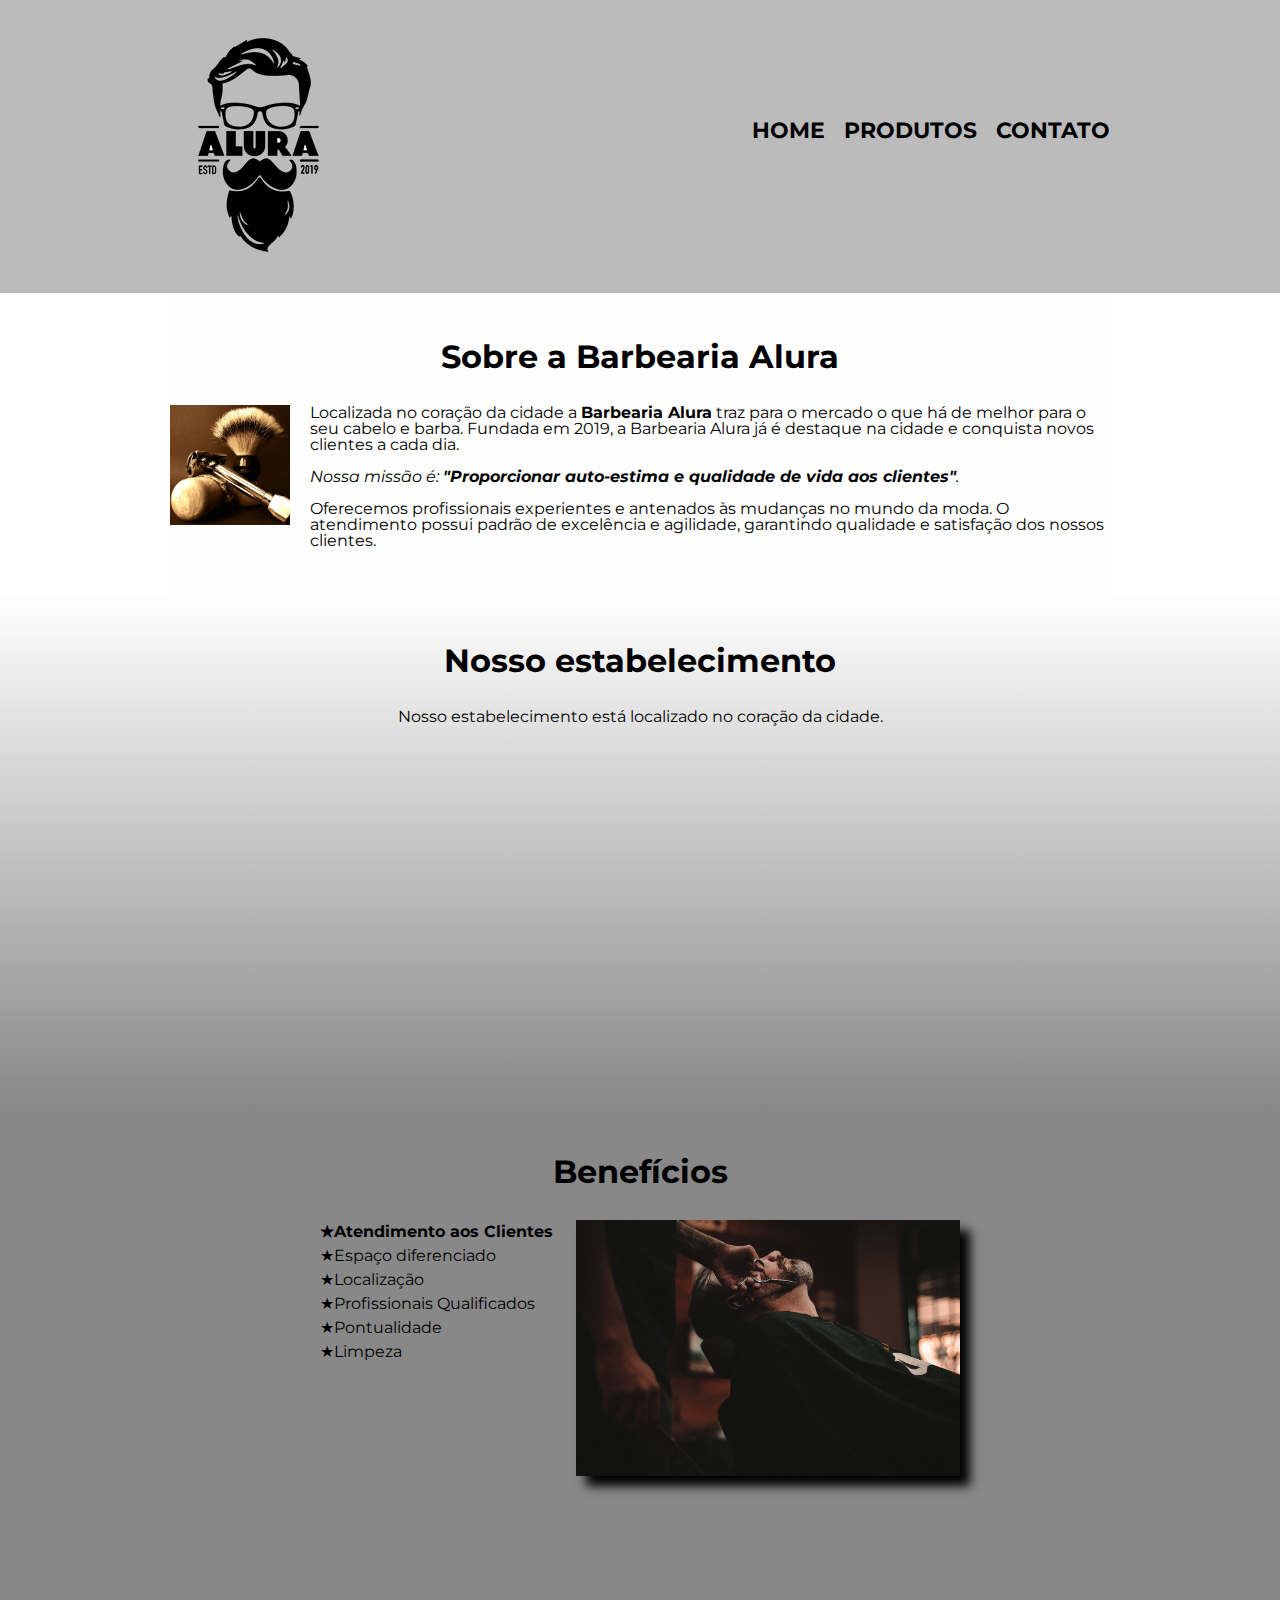
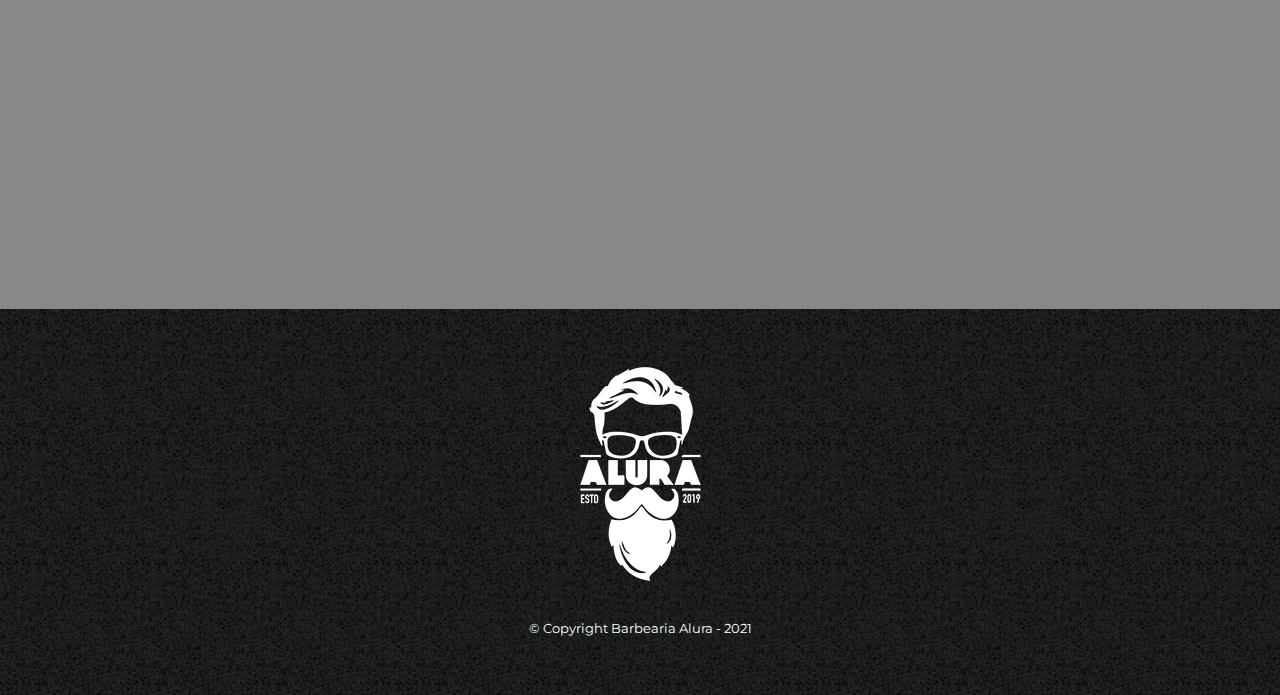
<file: index.html>
<!DOCTYPE html>
<html>
	<head>
		<meta charset="UTF-8">
		<meta name="viewport" content="width=device-width">
		<title>Barbearia Alura</title>

		<link rel="stylesheet" href="reset.css">
		<link rel="stylesheet" href="style.css">
		<link rel="preconnect" href="https://fonts.googleapis.com">
		<link rel="preconnect" href="https://fonts.gstatic.com" crossorigin>
		<link href="https://fonts.googleapis.com/css2?family=Montserrat:wght@300&display=swap" rel="stylesheet">
	</head>
	<body>
		<header>
				<div class="caixa">
					<h1><img src="logo.png"></h1>

					<nav>
						<ul>
							<li><a href="index.html">Home</a></li>
							<li><a href="produtos.html">Produtos</a></li>
							<li><a href="contato.html">Contato</a></li>
						</ul>
					</nav>
				</div>
		</header>

		
		<main>
			<section class="principal">
				<h2 class="titulo-principal">Sobre a Barbearia Alura</h2>

				<img class="utensilios" src="utensilios.jpg" alt="Utensilios de um barbeiro">
				<p>Localizada no coração da cidade a <strong>Barbearia Alura</strong> traz para o mercado o que há de melhor para o seu cabelo e barba. Fundada em 2019, a Barbearia Alura já é destaque na cidade e conquista novos clientes a cada dia.</p><br>

				<p id="missao"><em>Nossa missão é: <strong class="em-strong">"Proporcionar auto-estima e qualidade de vida aos clientes"</strong>.</em></p><br>

				<p>Oferecemos profissionais experientes e antenados às mudanças no mundo da moda. O atendimento possui padrão de excelência e agilidade, garantindo qualidade e satisfação dos nossos clientes. </p>
			</section>
			
			<section class="mapa">
				
				<h3 class="titulo-principal">Nosso estabelecimento</h3>
				<p>Nosso estabelecimento está localizado no coração da cidade.</p>

				<div class="mapa-conteudo">
					<iframe src="https://www.google.com/maps/embed?pb=!1m18!1m12!1m3!1d117032.27655636102!2d-46.73479531510424!3d-23.559152555984266!2m3!1f0!2f0!3f0!3m2!1i1024!2i768!4f13.1!3m3!1m2!1s0x94ce5a2b2ed7f3a1%3A0xab35da2f5ca62674!2sCaelum%20-%20Escola%20de%20Tecnologia!5e0!3m2!1spt-BR!2sbr!4v1639871370034!5m2!1spt-BR!2sbr" width="100%" height="300" style="border:0;" allowfullscreen="" loading="lazy"></iframe>
				</div>

			</section>

			<section class="beneficios">
				<h3 class="titulo-principal">Benefícios</h3>

				<div class="conteudo-beneficios">
					<ul class="lista-beneficios">
						<li class="itens">Atendimento aos Clientes</li>
						<li class="itens">Espaço diferenciado</li>
						<li class="itens">Localização</li>
						<li class="itens">Profissionais Qualificados</li>
						<li class="itens">Pontualidade</li>
						<li class="itens">Limpeza</li>
					</ul><img src="beneficios.jpg" class="imagem-beneficios">
				</div>

				<div class="video">
					<iframe width="100%" height="315" src="https://www.youtube.com/embed/wcVVXUV0YUY" title="YouTube video player" frameborder="0" allow="accelerometer; autoplay; clipboard-write; encrypted-media; gyroscope; picture-in-picture" allowfullscreen></iframe>
				</div>
			</section>
		</main>

		<footer>
			<img src="logo-branco.png">
			<p class="copyright">&copy; Copyright Barbearia Alura - 2021
		</footer>
	</body>
</html>
</file>
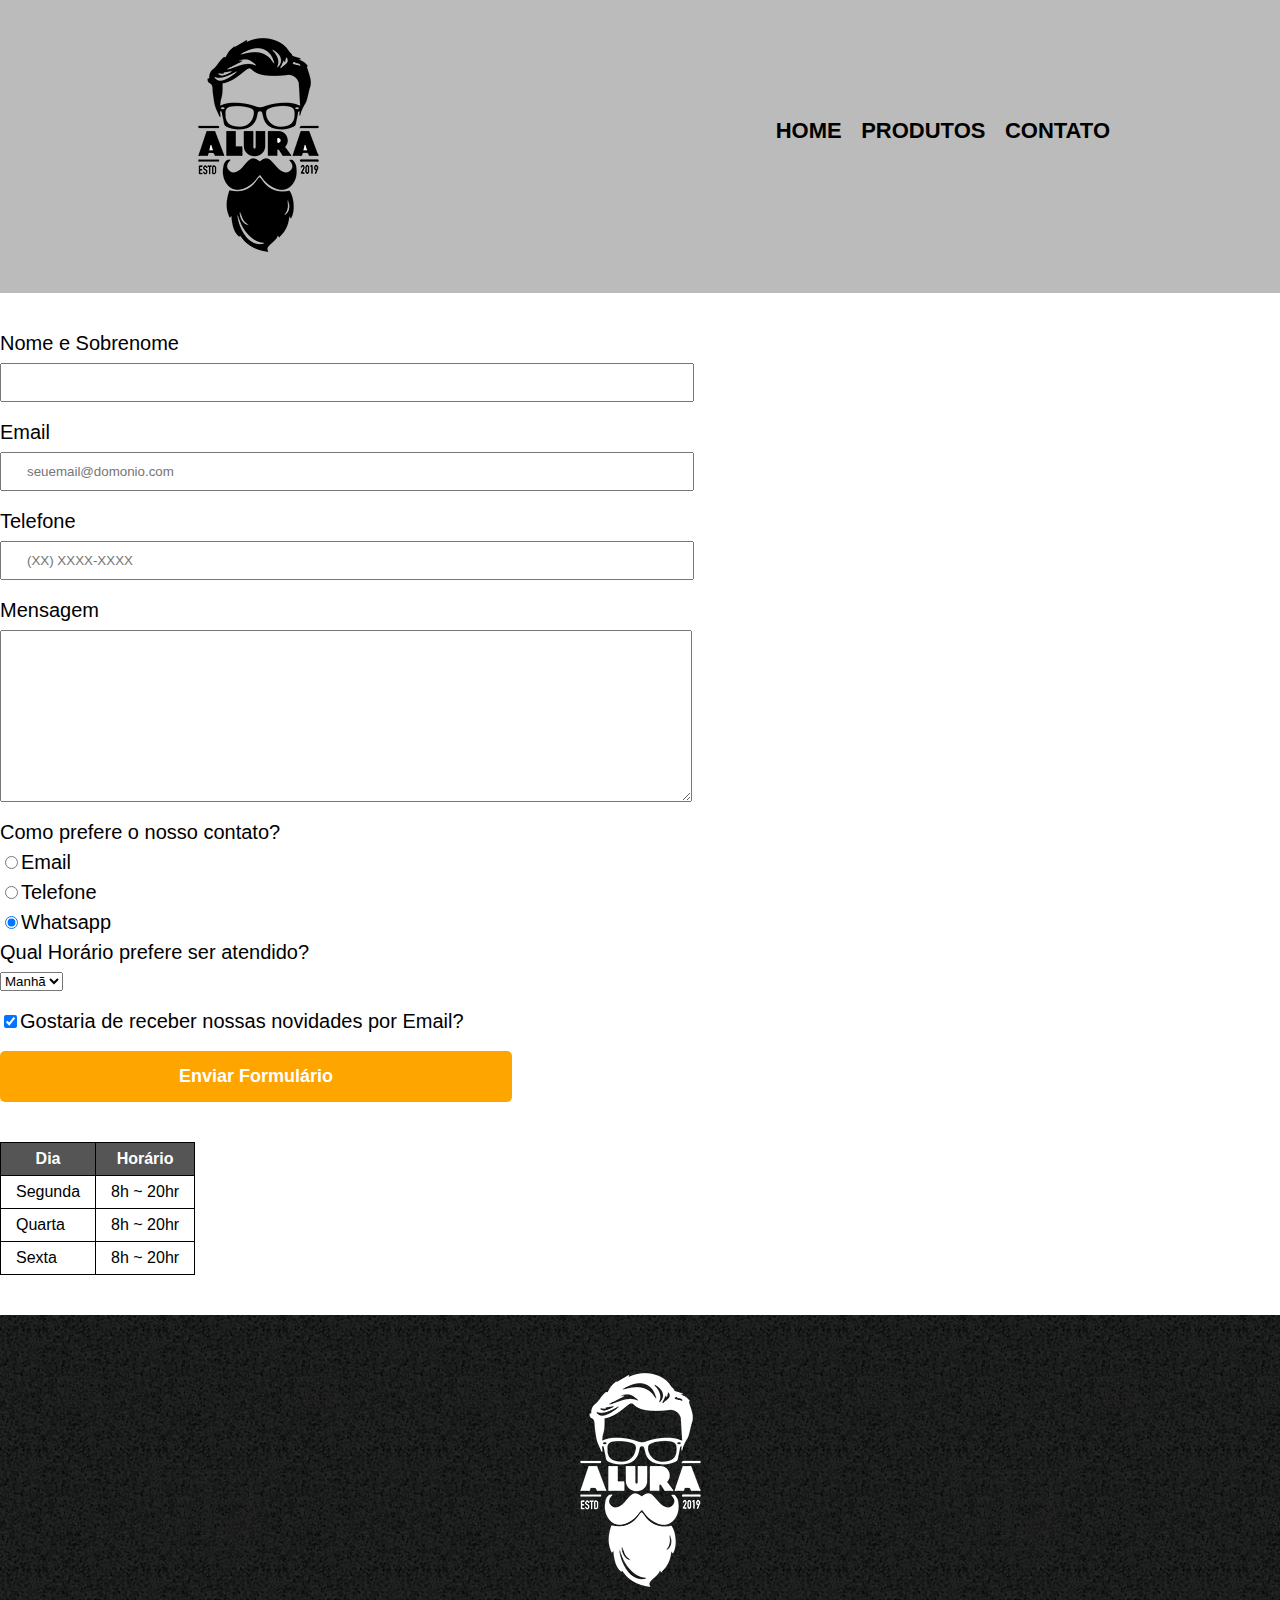
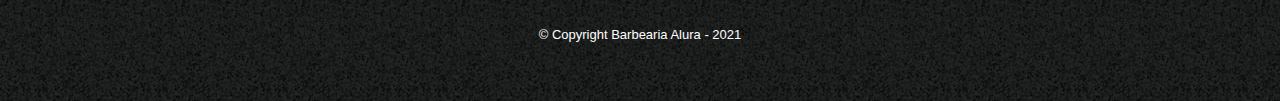
<file: contato.html>
<!DOCTYPE html>
<html>
	<head>
		<meta charset="UTF-8">
		<meta name="viewport" content="width=device-width">
		<title>Contato - Barbearia Alura</title>

		<link rel="stylesheet" href="reset.css">
		<link rel="stylesheet" href="style.css">
	</head>
	<body>
		<header>
				<div class="caixa">
					<h1><img src="logo.png" alt="Logo da Barbearia Alura"></h1>

					<nav>
						<ul>
							<li><a href="index.html">Home</a></li>
							<li><a href="produtos.html">Produtos</a></li>
							<li><a href="contato.html">Contato</a></li>
						</ul>
					</nav>
				</div>
		</header>

		<main>
			<form>
				<div>
					<label for="nomesobrenome">Nome e Sobrenome</label>
					<input type="text" id="nomesobrenome" class="input-padrao" required>
					
					<label for="email">Email</label>
					<input type="email" id="email" class="input-padrao" required placeholder="seuemail@domonio.com">
					
					<label for="telefone">Telefone</label>
					<input type="tel" id="telefone" class="input-padrao" required placeholder="(XX) XXXX-XXXX">
					
					<label for="mensagem">Mensagem</label>
					<textarea cols="70" rows="10" id="mensagem" class="input-padrao" required></textarea>
				</div>

				<fieldset>
					<legend>Como prefere o nosso contato?</legend>
					<label for="radio-email"><input type="radio" name="contato" value="email" id="radio-email">Email</label>
					
					<label for="radio-telefone"><input type="radio" name="contato" value="telefone" id="radio-telefone">Telefone</label>
			
					<label for="radio-whatsapp"><input type="radio" name="contato" value="Whatsapp" id="radio-whatsapp" checked>Whatsapp</label>
				</fieldset>

				<fieldset>
				<legend>Qual Horário prefere ser atendido?</legend>
				<select>
					<option>Manhã</option>
					<option>Tarde</option>
					<option>Noite</option>
				</select>
				</fieldset>

				<label class="checkbox"><input type="checkbox" checked>Gostaria de receber nossas novidades por Email?</label>

				<input type="submit" value="Enviar Formulário" class="enviar">
			</form>

			<table>
				<thead>
					<tr>
						<th>Dia</th>
						<th>Horário</th>
					</tr>
				</thead>
				<tbody>
					<tr>
						<td>Segunda</td>
						<td>8h ~ 20hr</td>
					</tr>
					<tr>
						<td>Quarta</td>
						<td>8h ~ 20hr</td>
					</tr>
					<tr>
						<td>Sexta</td>
						<td>8h ~ 20hr</td>
					</tr>
				</tbody>
			</table>
		</main>

		<footer> 
			<img src="logo-branco.png" alt="Logo da Barbearia Alura">
			<p class="copyright">&copy; Copyright Barbearia Alura - 2021
		</footer>
	</body>
</html>
</file>
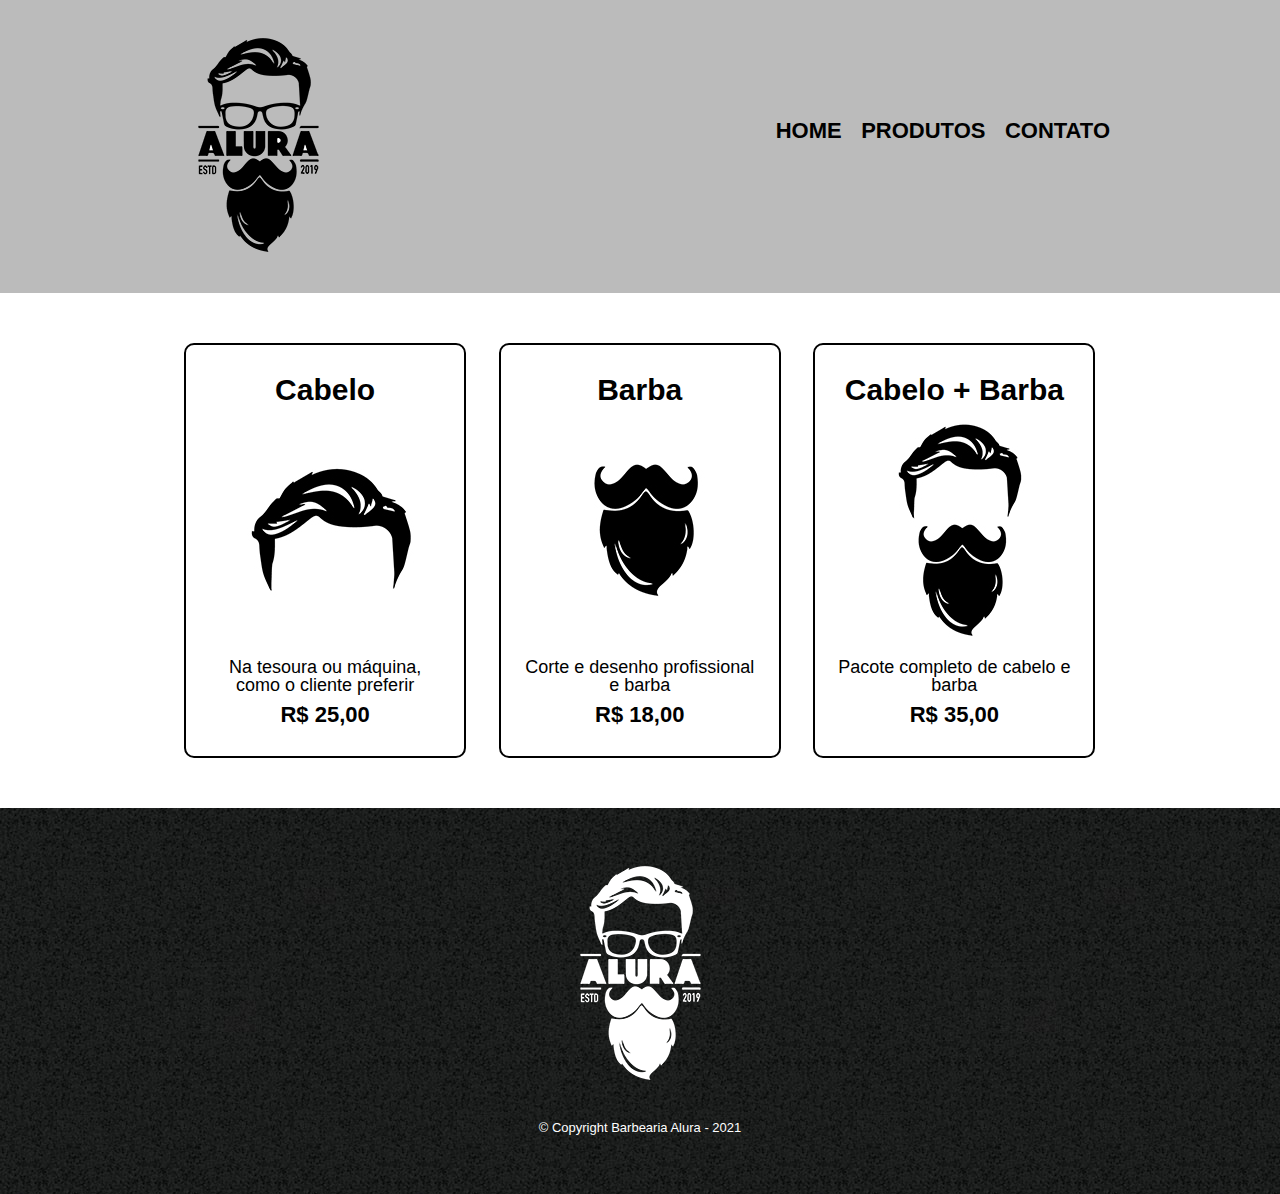
<file: produtos.html>
<!DOCTYPE html>
<html>
	<head>
		<meta charset="UTF-8">
		<meta name="viewport" content="width=device-width">
		<title>Produtos - Barbearia Alura</title>

		<link rel="stylesheet" href="reset.css">
		<link rel="stylesheet" href="style.css">
	</head>
	<body>
		<header>
				<div class="caixa">
					<h1><img src="logo.png"></h1>

					<nav>
						<ul>
							<li><a href="index.html">Home</a></li>
							<li><a href="produtos.html">Produtos</a></li>
							<li><a href="contato.html">Contato</a></li>
						</ul>
					</nav>
				</div>
		</header>

		<main>
			<ul class="produtos">
				<li>
					<h2>Cabelo</h2>
					<img src="cabelo.jpg">
					<p class="produto-descricao">Na tesoura ou máquina, como o cliente preferir</p>
					<p class="produto-preco">R$ 25,00</p>
				</li>
				<li>
					<h2>Barba</h2>
					<img src="barba.jpg">
					<p class="produto-descricao">Corte e desenho profissional e barba</p>
					<p class="produto-preco">R$ 18,00</p>
				</li>
				<li>
					<h2>Cabelo + Barba</h2>
					<img src="cabelo+barba.jpg">
					<p class="produto-descricao">Pacote completo de cabelo e barba</p>
					<p class="produto-preco">R$ 35,00</p>
				</li>
			</ul>
		</main>

		<footer>
			<img src="logo-branco.png">
			<p class="copyright">&copy; Copyright Barbearia Alura - 2021
		</footer>
	</body>
</html>
</file>
<file: style.css>
body {
	font-family: 'Montserrat', sans-serif;
}

header {
	background: #BBBBBB;
	padding: 20px 0;
}

.caixa {
	position: relative;
	width: 940px;
	margin: 0 auto;
}

nav {
	position: absolute;
	top: 100px;
	right: 0px;
}

nav li {
	display: inline;
	margin: 0 0 0 15px;
}

nav a {
	text-transform: uppercase;
	color: #000000;
	font-weight: bold;
	font-size: 22px;
	text-decoration: none;
}

nav a:hover {
	color: #C78C19;
	text-decoration: underline;
}

.produtos {
	width: 940px;
	margin: 0 auto;
	padding: 50px 0;
}

.produtos li {
	display: inline-block;
	text-align: center;
	width: 30%;
	vertical-align: top;
	margin:  0 1.5%;
	padding: 30px 20px;
	box-sizing: border-box; 
	border: 2px solid #000000;
	border-radius: 10px;
}

.produtos li:hover {
	border-color: #C78C19;
}

.produtos li:active {
	border-color: #088C19;
}

.produtos li:hover h2 {
	font-size: 35px;
}

.produtos h2 {
	font-size: 30px;
	font-weight: bold;
}

.produto-descricao {
	font-size: 18px;
}

.produto-preco {
	font-size: 22px;
	font-weight: bold;
	margin-top: 10px;
}

footer {
	text-align: center;
	background: url("bg.jpg");
	padding: 40px 0;
}

.copyright {
	color: #FFFFFF;
	font-size: 13px;
	margin: 20px;
}

form {
	margin: 40px 0;
}

form label, form legend {
	display: block;
	font-size: 20px;
	margin: 0 0 10px;
}

.input-padrao {
	display: block;
	margin: 0 0 20px;
	padding: 10px 25px;
	width: 50%;
}

.checkbox {
	margin: 20px 0;
}

.enviar {
	width: 40%;
	padding: 15px 0;
	background: orange;
	color: white;
	font-weight: bold;
	font-size: 18px;
	border: none;
	border-radius: 5px;
	transition: 1s all;
	cursor: pointer;
}

.enviar:hover {
	background: darkorange;
	transform: scale(1.2);
}

table {
	margin: 20px 0 40px;
}

thead {
	background: #555555;
	color: white;
	font-weight: bold;
}

td, th {
	border: 1px solid #000000;
	padding: 8px  15px;
}

.titulo-principal {
	text-align: center;
	font-size: 2em;
	margin: 0 0 1em;
	clear: left;
	font-weight: bold;
}

.principal {
	padding: 3em 0;
	background: #FEFEFE;
	width: 940px;
	margin: 0 auto;
}

.principal p {
	font-weight: 0 0 1em;
}

.principal strong {
	font-weight: bold;
}

.principal em {
	font-style: italic;
}

.conteudo-beneficios {
	width: 640px;
	margin: 0 auto;
}

.lista-beneficios {
	width: 40%;
	display: inline-block;
	vertical-align: top;
}

.imagem-beneficios {
	width: 60%;
	opacity: 1;
	transition: 400ms;
	box-shadow: 10px 10px 10px #000000;
}

.imagem-beneficios:hover {
	opacity: 0.3;
}

.utensilios {
	width: 120px;
	float: left;
	margin: 0 20px 20px 0;
}

.beneficios {
	padding: 3em 0;
	background: #888888;
}

.mapa {
	padding: 3em 0;
	background: linear-gradient(#FEFEFE, #888888);
}

.mapa-conteudo {
	width: 940px;
	margin: 0 auto;
}

.mapa p {
	margin: 0 0 2em;
	text-align: center;
}

.video {
	width: 560px;
	margin: 2em auto;
}

.itens {
	line-height: 1.5;
}

.itens:first-child {
	font-weight: bold;
}

.itens:before {
	content: "★";
}

@media screen and (max-width: 480px) {
	.caixa, .principal, .conteudo-beneficios, .mapa-conteudo, .video {
		width:  auto;
	}
		h1 {
			text-align: center;
		}
		nav {
			position: static;
		}
		.lista-beneficios, .imagem-beneficios {
			width: 100%;
		}
		.produtos {
			text-align: center;
			display: inline-block;
	}	
}
</file>
